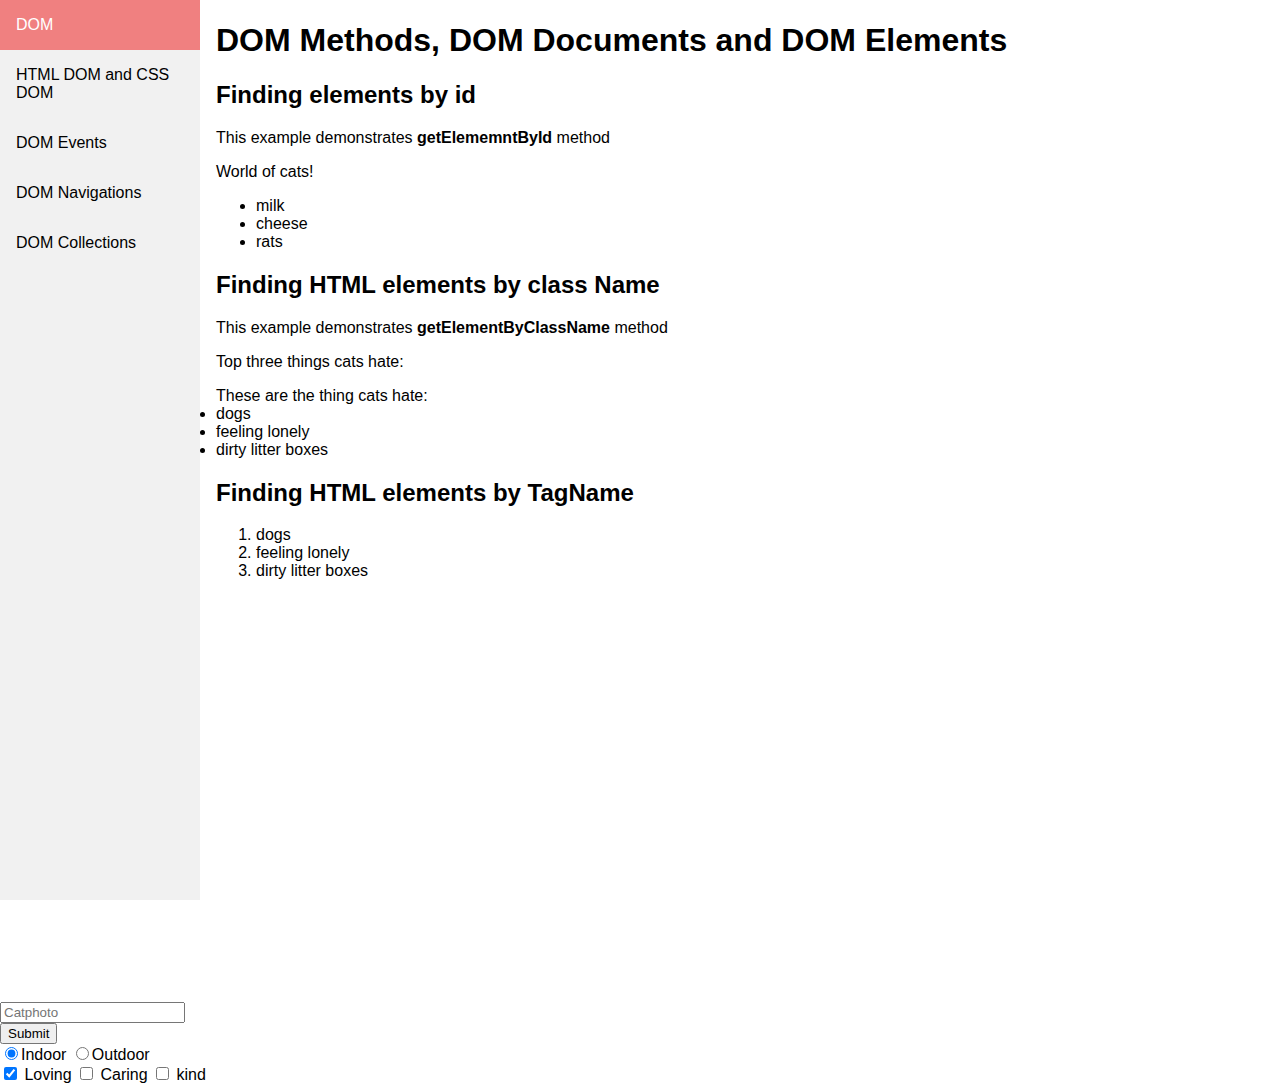
<file: index.html>
<!DOCTYPE html>
<html>
  
<head>
<meta name="viewport" content="width=device-width, initial-scale=1.0">
<link  rel="stylesheet" href="./styles/style.css">
</head>
<body>
  
    <div class="sidebar">
        <a class="active" href="./index.html">DOM</a>
        <a href="./animation.html">HTML DOM and CSS DOM</a>
        <a href="./event.html">DOM Events</a>
        <a href="./navigation.html">DOM Navigations</a>
        <a href="./dom.html">DOM Collections</a>
    </div>
      <div class="content">
        <h1>DOM Methods, DOM Documents and DOM Elements</h1>
        
          <!--the getElementById method -->          
          <h2>Finding elements by id</h2>
          <p>This example demonstrates <b>getElememntById </b>method</p>
          <p class ="cats" id ="catslove"> Top 3 things cats love:
          <ul>
              <li>milk</li>
              <li>cheese</li>
              <li>rats</li>
          </ul></p>
                
       <!--the getElementByClassName method --> 
          <h2>Finding HTML elements by class Name</h2>
          <p>This example demonstrates <b>getElementByClassName </b>method</p>  
       <p class ="cats" >Top three things cats hate:</p> 
       <p id="catshate"></p>     
       <p>
         <!--find elements by TagName-->
         <h2>Finding HTML elements by TagName</h2>
          <ol>
          <li>dogs</li>
          <li>feeling lonely</li>
          <li>dirty litter boxes</li>
          </ol>          
      </p>
            
  </div>
      <div>
        <form id ="cat-photo-form" action = "/submit-cat-photo">
            <input type = "text" placeholder="Catphoto" required><br>
            <button type="submit">Submit</button> <br>
            <label  for = "indoor">
                <input id ="indoor" type ="radio" value ="indoor"name="indoor-outdoor"checked>Indoor
              </label>
              <label for ="outdoor">
                  <input id ="outdoor" type="radio" value ="outdoor" name="indoor-outdoor">Outdoor
              </label><br>
              <label for="loving">
                  <input id="loving" value ="loving" type="checkbox" name="personality" checked> Loving</label>
              <label for="caring"><input id="caring" value ="caring" type="checkbox" name="personality"> Caring</label>
              <label for="kind"><input id="kind" value ="kind" type="checkbox" name="personality"> kind</label>
        </form>
      </div>
        </div> 
      </div> 
      <script type ="text/javascript" src="/scripts/scripts.js"></script>     
</body>

</html>
</file>
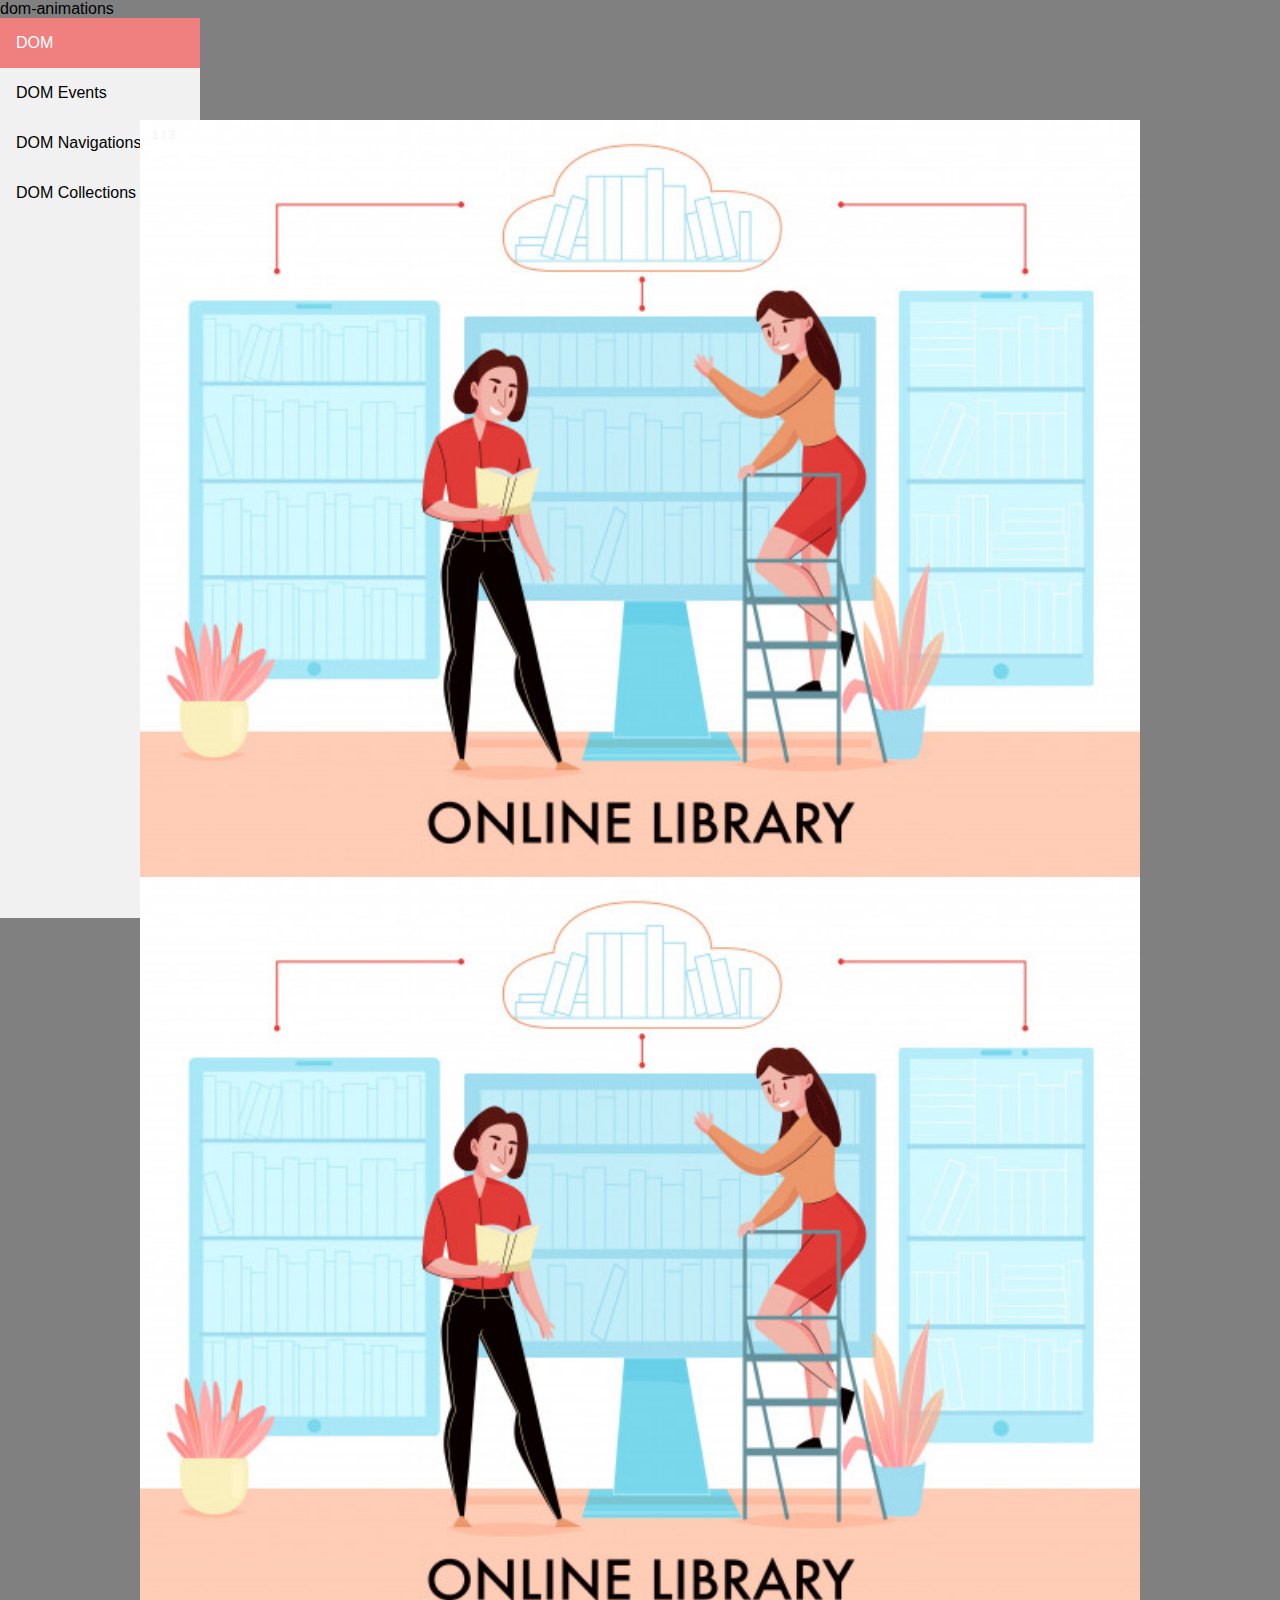
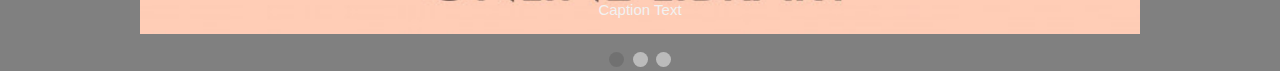
<file: animation.html>
<!DOCTYPE html>
<html>
<head>
 
    <link  rel="stylesheet" href="./styles/style.css">

<meta name="viewport" content="width=device-width, initial-scale=1">
<style>
* {box-sizing: border-box;}
body {font-family: Verdana, sans-serif;}
.mySlides {display: none;}
img {vertical-align: middle;}

/* Slideshow container */
.slideshow-container {
  max-width: 1000px;
  position: relative;
  margin: auto;
}

/* Caption text */
.text {
  color: #f2f2f2;
  font-size: 15px;
  padding: 8px 12px;
  position: absolute;
  bottom: 8px;
  width: 100%;
  text-align: center;
}

/* Number text (1/3 etc) */
.numbertext {
  color: #f2f2f2;
  font-size: 12px;
  padding: 8px 12px;
  position: absolute;
  top: 0;
}

/* The dots/bullets/indicators */
.dot {
  height: 15px;
  width: 15px;
  margin: 0 2px;
  background-color: #bbb;
  border-radius: 50%;
  display: inline-block;
  transition: background-color 0.6s ease;
}

.active {
  background-color: #717171;
}

/* Fading animation */
.fade {
  -webkit-animation-name: fade;
  -webkit-animation-duration: 1.5s;
  animation-name: fade;
  animation-duration: 1.5s;
}

@-webkit-keyframes fade {
  from {opacity: .4} 
  to {opacity: 1}
}

@keyframes fade {
  from {opacity: .4} 
  to {opacity: 1}
}

/* On smaller screens, decrease text size */
@media only screen and (max-width: 300px) {
  .text {font-size: 11px}
}
</style>
</head>
 dom-animations
<body id="background">

    <div class="sidebar">
        <a class="active" href="./index.html">DOM</a>
        <a href="./event.html">DOM Events</a>
        <a href="./navigation.html">DOM Navigations</a>
        <a href="./dom.html">DOM Collections</a>
    </div>
<body>

<h2>Team DOM</h2>
<p>This is our animation</p>

<div class="slideshow-container">

<div class="mySlides fade">
  <div class="numbertext">1 / 3</div>
  <img src="./image/online.jpg" style="width:100%">
  <img src="./image/online.jpg" style="width:100%">
  <div class="text">Caption Text</div>
</div>

<div class="mySlides fade">
  <div class="numbertext">2 / 3</div>
 dom-animations
  <img src="./image/online-learning_1325-147.jpg" style="width:100%">

  <img src="./image/online-learning_1325-147.jpg" style="width:100%">

  <div class="text">Caption Two</div>
</div>

<div class="mySlides fade">
  <div class="numbertext">3 / 3</div>

  <img src="./image/coders.jpg" style="width:100%">

  <img src="./image/coders.jpg" style="width:100%">

  <div class="text">Caption Three</div>
</div>

</div>
<br>

<div style="text-align:center">
  <span class="dot"></span> 
  <span class="dot"></span> 
  <span class="dot"></span> 
</div>

<script>
  document.getElementById("background").style.backgroundColor = "grey";
  </script>


<script>
var slideIndex = 0;
showSlides();

function showSlides() {
  var i;
  var slides = document.getElementsByClassName("mySlides");
  var dots = document.getElementsByClassName("dot");
  for (i = 0; i < slides.length; i++) {
    slides[i].style.display = "none";  
  }
  slideIndex++;
  if (slideIndex > slides.length) {slideIndex = 1}    
  for (i = 0; i < dots.length; i++) {
    dots[i].className = dots[i].className.replace(" active", "");
  }
  slides[slideIndex-1].style.display = "block";  
  dots[slideIndex-1].className += " active";
  setTimeout(showSlides, 2000); // Change image every 2 seconds
}
</script>

</body>
</html>
</file>
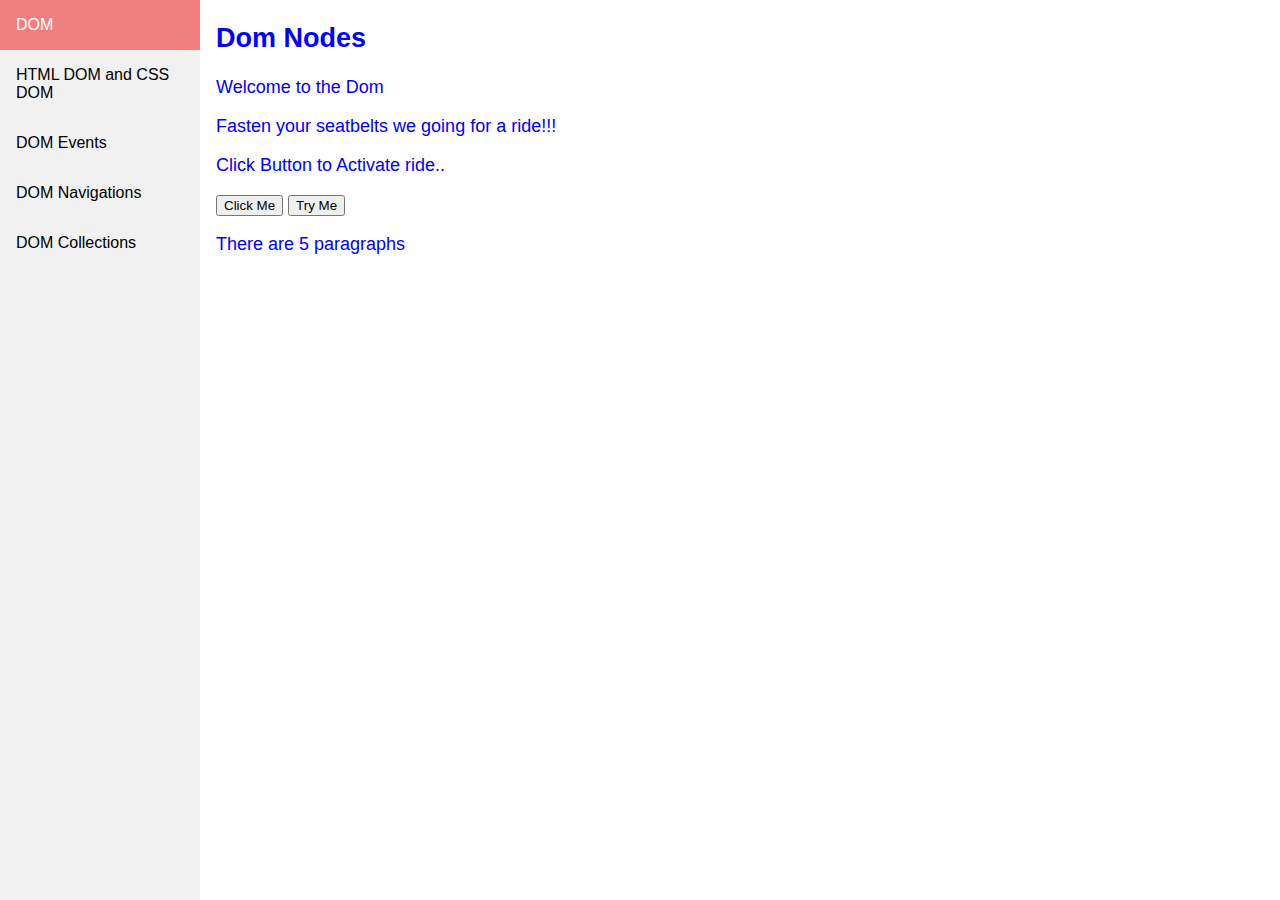
<file: dom.html>
<!DOCTYPE html>
<html lang="en">
<head>
    <meta charset="UTF-8">
    <meta name="viewport" content="width=device-width, initial-scale=1.0">
    <link  rel="stylesheet" href="./styles/style.css">
    <title>Dom</title>
</head>
<body>
    <div class="sidebar">
        <a class="active" href="./index.html">DOM</a>
        <a href="./animation.html" target="_blank">HTML DOM and CSS DOM</a>
        <a href="./event.html">DOM Events</a>
        <a href="./navigation.html">DOM Navigations</a>
        <a href="./dom.html" target="_blank">DOM Collections</a>
    </div>

    <div class="content " style="height: 40px; width: auto; font-size: large; color: blue;">
    <h2>Dom Nodes</h2>
    <p>Welcome to the Dom</p>
    <p>Fasten your seatbelts we going for a ride!!!</p>
    <p>Click Button to Activate ride..</p>
    <button onclick="myFunction()">Click Me</button>
    <button onclick="">Try Me</button>
    <p id="demo"></p>
    <p id="demo2"></p>
    </div>
    <script>
        function myFunction(){
            var myNodelist = document.querySelectorAll("p");
            var i;
            for (i = 0; i< myNodelist.length;i++){
                myNodelist[i].style.color = "red";
            }
        }
    </script>
    
    <script>
        var myNode =  document.querySelectorAll("p");
        document.getElementById("demo").innerHTML = "There are " + myNode.length +" paragraphs";
    </script>

    <script>
    var myCollection = document.getElementByTagName("p");
    document.getElementById("demo2").innerHTML = "The Heading for our topic is: " + myCollection[1].innerHTML;
</script>



</body>
</html>
</file>
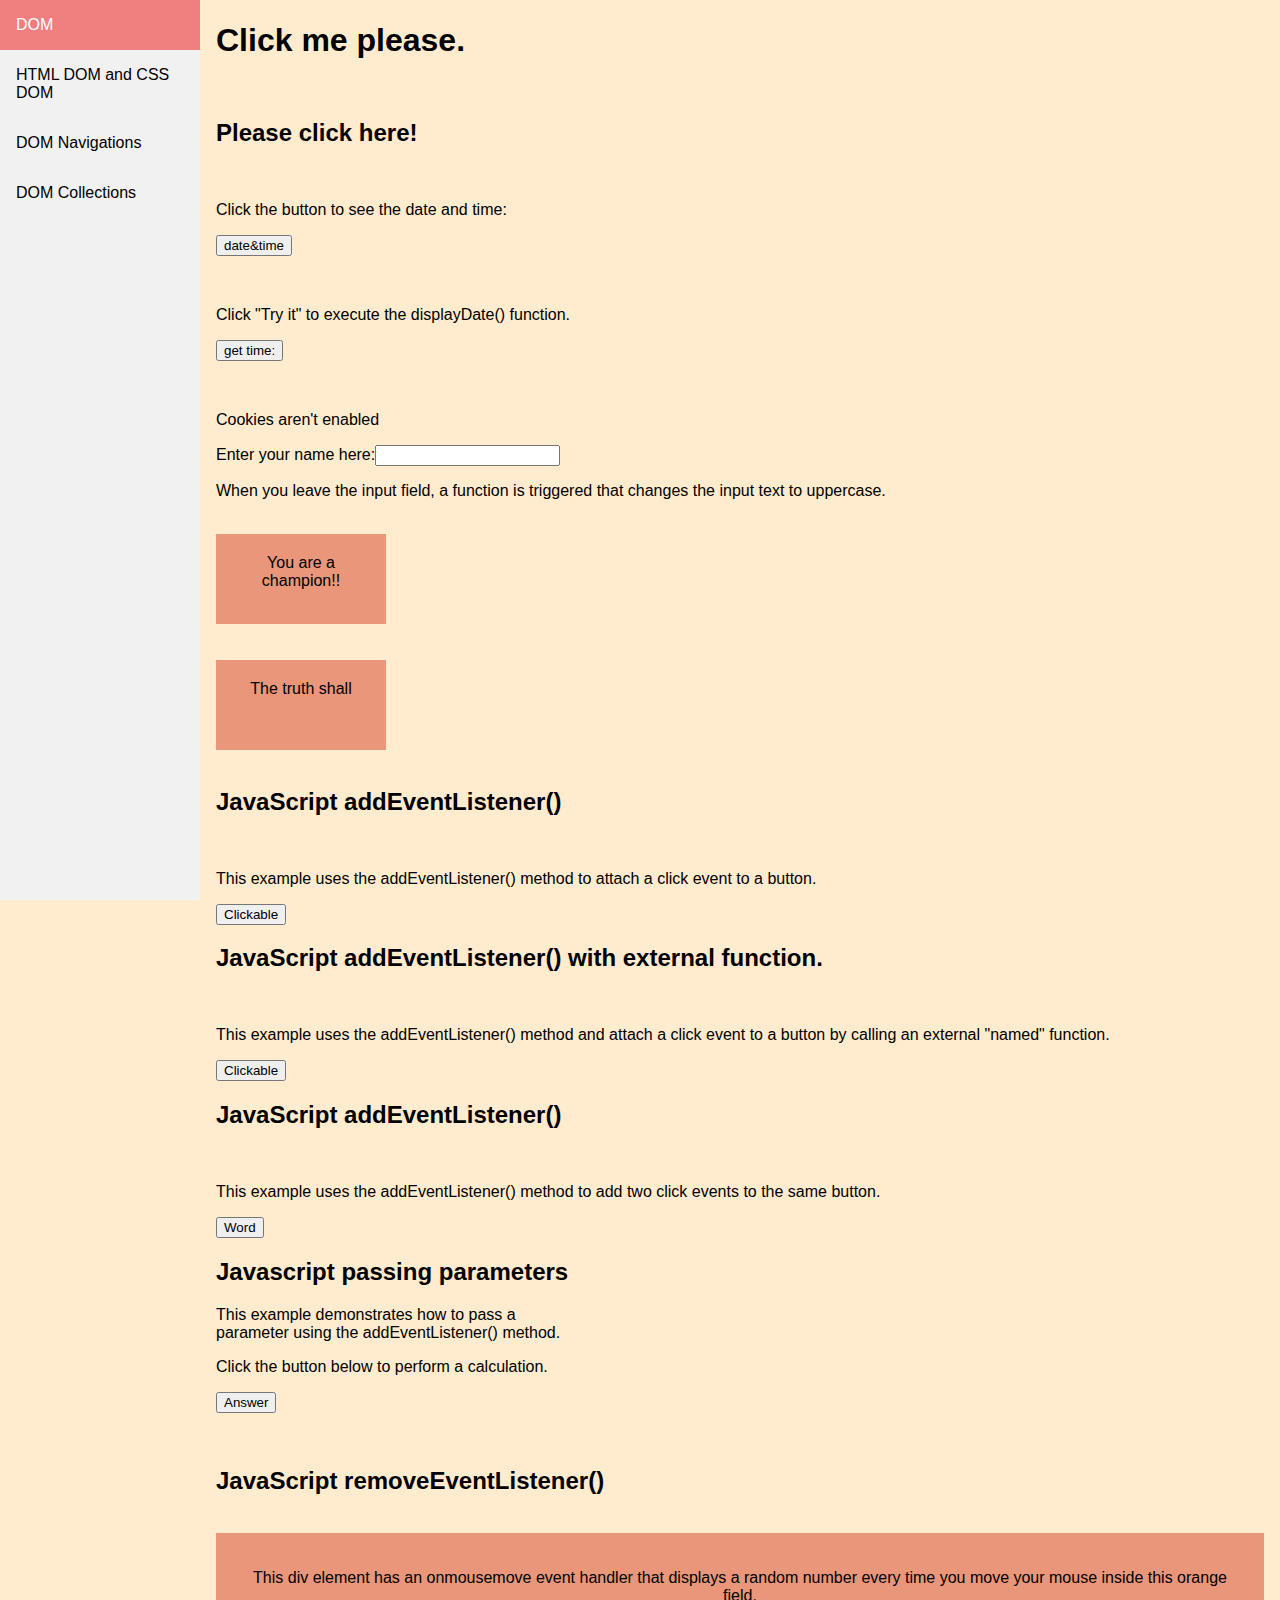
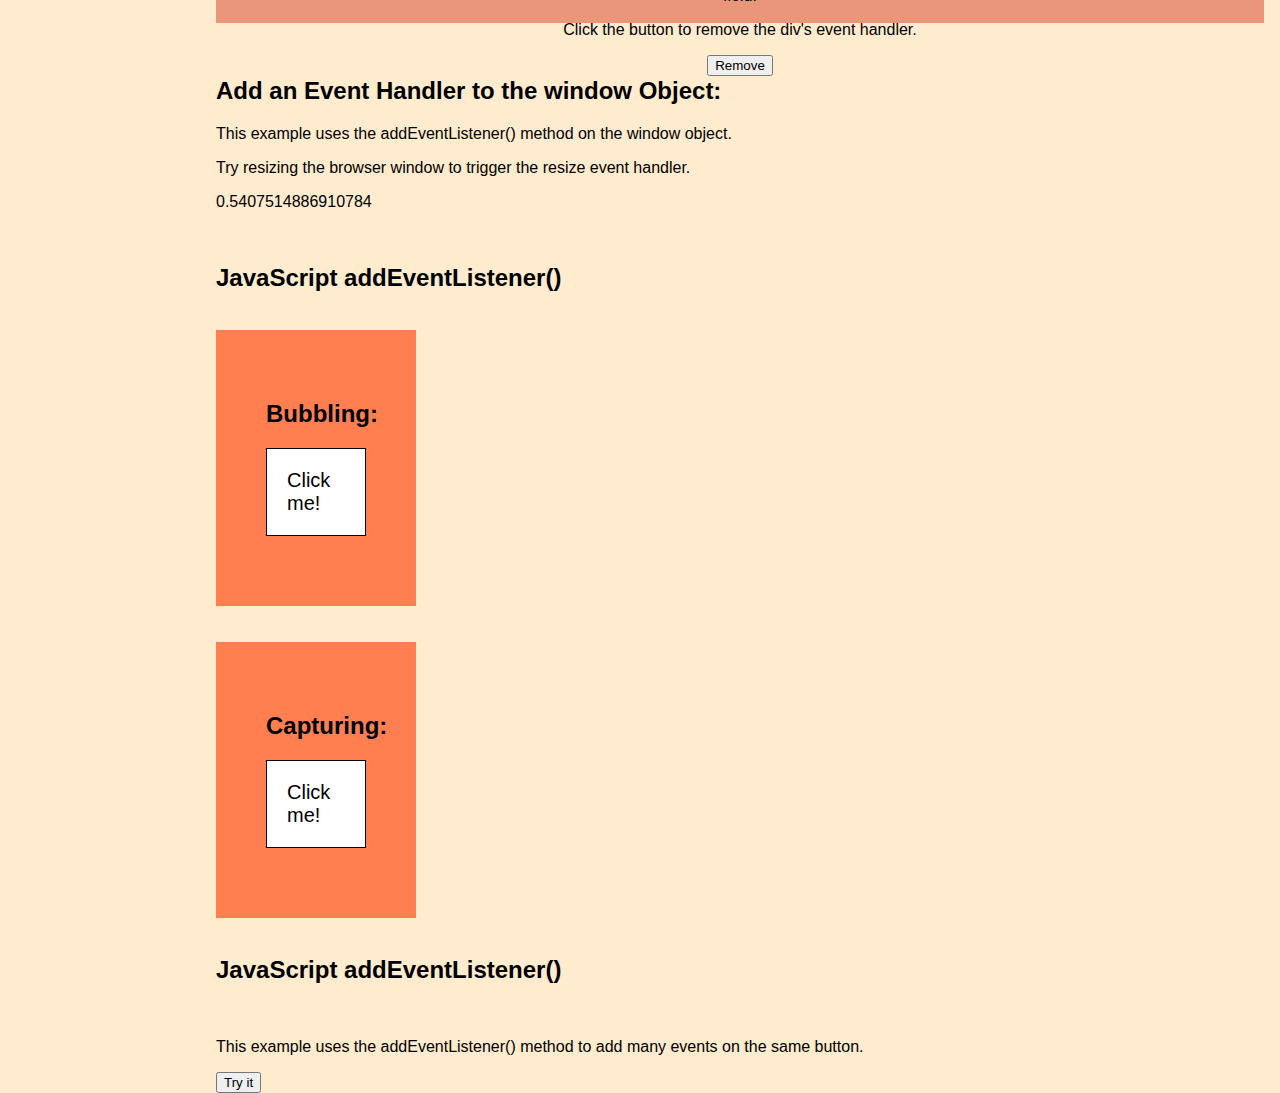
<file: event.html>
<!DOCTYPE html>
<html>
    <head>
        <title>Dom</title>
        <meta content="text/html; charset=utf-8" http-equiv="Content-Type">
        <link  rel="stylesheet" href="./styles/style.css">
        <style>
            body{
                background-color: blanchedalmond;
            }
            #myDiv1, #myDiv2 {
              background-color: coral;
              padding: 50px;
              width:100px;
            }
            
            #myP1, #myP2 {
              background-color: white; 
              font-size: 20px;
              border: 1px solid;
              padding: 20px;
            }
            </style>
    </head>

    <body onload="checkCookies()">
 <div class="sidebar">
        <a class="active" href="./index.html">DOM</a>
        <a href="./animation.html" >HTML DOM and CSS DOM</a>
        <a href="./navigation.html">DOM Navigations</a>
        <a href="./dom.html">DOM Collections</a>
    </div>
    <div class="content">
        <!--Clicking the text in the h1 element replaces the text with 'I love Jesus'-->
        <h1 onclick="this.innerHTML='I love Jesus'">Click me please.</h1>
​
        <!--Here, the function changeText is called when one clicks on the text.-->
        <h2 onclick="changeText(this)">Please click here! </h2>
        <script type="text/javascript">
            function changeText(id){
                id.innerHTML="It will be okay.";
            }
        </script>
​
        <!--Here, the function displayDate() is called when one clicks 
            on the button that has the event has the event.-->
        <p>Click the button to see the date and time:</p>
        <button onclick="displayDate()">date&time</button>
        <script type="text/javascript">
            function displayDate(){
                document.getElementById("date").innerHTML = Date();
            }
        </script>
        <p id="date"></p>
​
        <!--Here, a function named displayDate is assigned to an HTML 
            element with the id="myBtn". The function will be executed 
            when the button is clicked.-->
        <p>Click "Try it" to execute the displayDate() function.</p>
        <button id="myBtn">get time:</button>
        <p id="time"></p>
        <script type="text/javascript">
            document.getElementById("myBtn").onclick=displayDate;
​
            function dispalyDate(){
                document.getElementById("time").innerHTML = Date();
            }
        </script>
​
        <!--This code checks if the browser you have used has cookies enabled.
        The function is called in the body element.-->
        <p id="demo1"></p>
        <script type="text/javascript">
            var text="";
            function checkCookies(){
                if(navigator.coockieEnabled == true){
                    text = "Cookies are enabled.";
                }
                else{
                    text = "Cookies aren't enabled";
                }
                document.getElementById("demo1").innerHTML = text;
            }
        </script>
​
        <!--function myFunction is called after a user has left the input area, 
            changing the input to upper case.-->
        <script type="text/javascript">
            function myFunc(){
                var text = document.getElementById("fname");
                text.value = text.value.toUpperCase(); 
            }
        </script>
        
        Enter your name here:<input type="text" id="fname" onchange=myFunc()>
        <p>When you leave the input field, a function is triggered that 
            changes the input text to uppercase.</p>
​
        <!--Function mOver is called when the cursor moves over 
            the div(containing the text), changing the text to (Yes you can.).
            Function mOut is called when the cursor is moved away from the text-->
        <div onmouseover="mOver(this)" onmouseout="mOut(this)" style="background-color:darksalmon; width:130px; height:50px; text-align: center; padding: 20px;">You are a champion!!</div> <br>
        <script>
            function mOver(obj){
                obj.innerHTML= "Yes you can!!";
            }
            function mOut(obj){
                obj.innerHTML= "You are a champion!!";
            }
        </script>   
​
        <!--Function mDown is called when the cursor clicks and holds 
            the div(containing the text), changing the text. On release, function mUp is called and the text changes again.
        -->
        <div onmousedown="mDown(this)" onmouseup="mUp(this)"  style="background-color:darksalmon; width:130px; height:50px; text-align: center; padding: 20px;">The truth shall</div>
        <script>
            function mDown(object){
                object.style.backgroundColor="red";
                object.innerHTML="SET";
            }
            function mUp(object){
                object.style.backgroundColor="blue";
                object.innerHTML="YOU FREE!!"
            }          
        </script>
​
        <!--This example uses the addEventListener() method to attach a 
            click event to a button.-->
        <h2>JavaScript addEventListener()</h2>
​
        <p>This example uses the addEventListener() method to attach a click event to a button.</p>
​
        <button id="btn">Clickable</button>
​
        <script>
            document.getElementById("btn").addEventListener("click", function() {
            alert("Jesus is Lord!");
            });
        </script>
​
        <!--This example uses the addEventListener() method and attach 
            a click event to a button by calling an external "named" function.-->
        <h2>JavaScript addEventListener() with external function.</h2>
​
        <p>This example uses the addEventListener() method and attach a click event to a button by calling an external "named" function.</p>
​
        <button id="btwn">Clickable</button>
        <script>
            document.getElementById("btwn").addEventListener("click", myFaith);
            function myFaith(){
                alert("I am a born-again Christian.");
            }
        </script>
​
​
        <!--This example uses the addEventListener() method to add 
            two click events to the same button.-->
        <h2>JavaScript addEventListener()</h2>
​
        <p>This example uses the addEventListener() method to add two 
            click events to the same button.</p>
        <button id="yesu">Word</button>
        <script>
            var x = document.getElementById("yesu");
            x.addEventListener("click", myBeauty);
            x.addEventListener("click", myMake);
​
            function myBeauty(){
                alert("I am Beautifully...");
            }
            function myMake(){
                alert("and Wonderfully made!!!");
            }
        </script>
​
        <!--passing parameters in Javascript-->
        <h2>Javascript passing parameters</h2>
        <div >
            This example demonstrates how to pass a <br>
            parameter using the addEventListener() method.
        </div >
        <p>Click the button below to perform a calculation.</p>
​
        <button id="buton">Answer</button>
        <p id="clck"></p>
        <script>
            var a = 3;
            var b = 8;
            document.getElementById("buton").addEventListener("click",
            function(){
                myAge(a,b);
            });
            function myAge(c,d){
                var age = c * d;
                document.getElementById("clck").innerHTML="I am "+age+ "years old.Yeap, now you know.";
            }
        </script>
​
        <!--This code removes an eventListener-->
        
            <h2>JavaScript removeEventListener()</h2>
​
            <div id="myDIV3" style="background-color:darksalmon; width:auto; height:50px; text-align: center; padding: 20px;">
              <p>This div element has an onmousemove event handler that displays a random number every time you move your mouse inside this orange field.</p>
              <p>Click the button to remove the div's event handler.</p>
              <button onclick="removeHandler()" id="myBtn3">Remove</button><br><br>
            </div>
            
            <p id="demo3"></p>
            
            <script>
            document.getElementById("myDIV3").addEventListener("mousemove", myFunction);
            
            function myFunction() {
              document.getElementById("demo3").innerHTML = Math.random();
            }
            
            function removeHandler() {
              document.getElementById("myDIV3").removeEventListener("mousemove", myFunction);
            }
            </script>
​
        <!--Resizing a window using the addEventListener() method-->
        <h2>Add an Event Handler to the window Object:</h2>
       
        <p>This example uses the addEventListener() method on the window object.</p>
        <p id="move" >Try resizing the browser window to trigger the resize event handler.</p>
        <p id="resize"></p>
        <script>
            window.addEventListener("resize",function(){
                document.getElementById("resize").innerHTML=Math.random();
            });
            
        </script> 
​
​
        <!--This code demonstrates bubbling and Capturing-->
        <h2>JavaScript addEventListener()</h2>
​
        <div id="myDiv1">
            <h2>Bubbling:</h2>
            <p id="myP1">Click me!</p>
        </div><br>
​
        <div id="myDiv2">
            <h2>Capturing:</h2>
            <p id="myP2">Click me!</p>
        </div>
​
        <script>
            document.getElementById("myP1").addEventListener("click", function() {
            alert("You clicked the white element!");
            }, false);
​
            document.getElementById("myDiv1").addEventListener("click", function() {
            alert("You clicked the orange element!");
            }, false);
​
            document.getElementById("myP2").addEventListener("click", function() {
            alert("You clicked the white element!");
            }, true);
​
            document.getElementById("myDiv2").addEventListener("click", function() {
            alert("You clicked the orange element!");
            }, true);
        </script>
​
        
        <!--This code demonstrates how to add events of diiferent types to a single element.-->
        <h2>JavaScript addEventListener()</h2>
​
        <p>This example uses the addEventListener() method to add many events on the same button.</p>
​
        <button id="myBtn">Try it</button>
​
        <p id="demo"></p>
​
        <script>
        var x = document.getElementById("myBtn");
        x.addEventListener("mouseover", myFunction);
        x.addEventListener("click", mySecondFunction);
        x.addEventListener("mouseout", myThirdFunction);
​
        function myFunction() {
        document.getElementById("demo").innerHTML += "Moused over!<br>";
        }
​
        function mySecondFunction() {
        document.getElementById("demo").innerHTML += "Clicked!<br>";
        }
​
        function myThirdFunction() {
        document.getElementById("demo").innerHTML += "Moused out!<br>";
        }
        </script>
​
​</div
​
    </body>
</html>
</file>
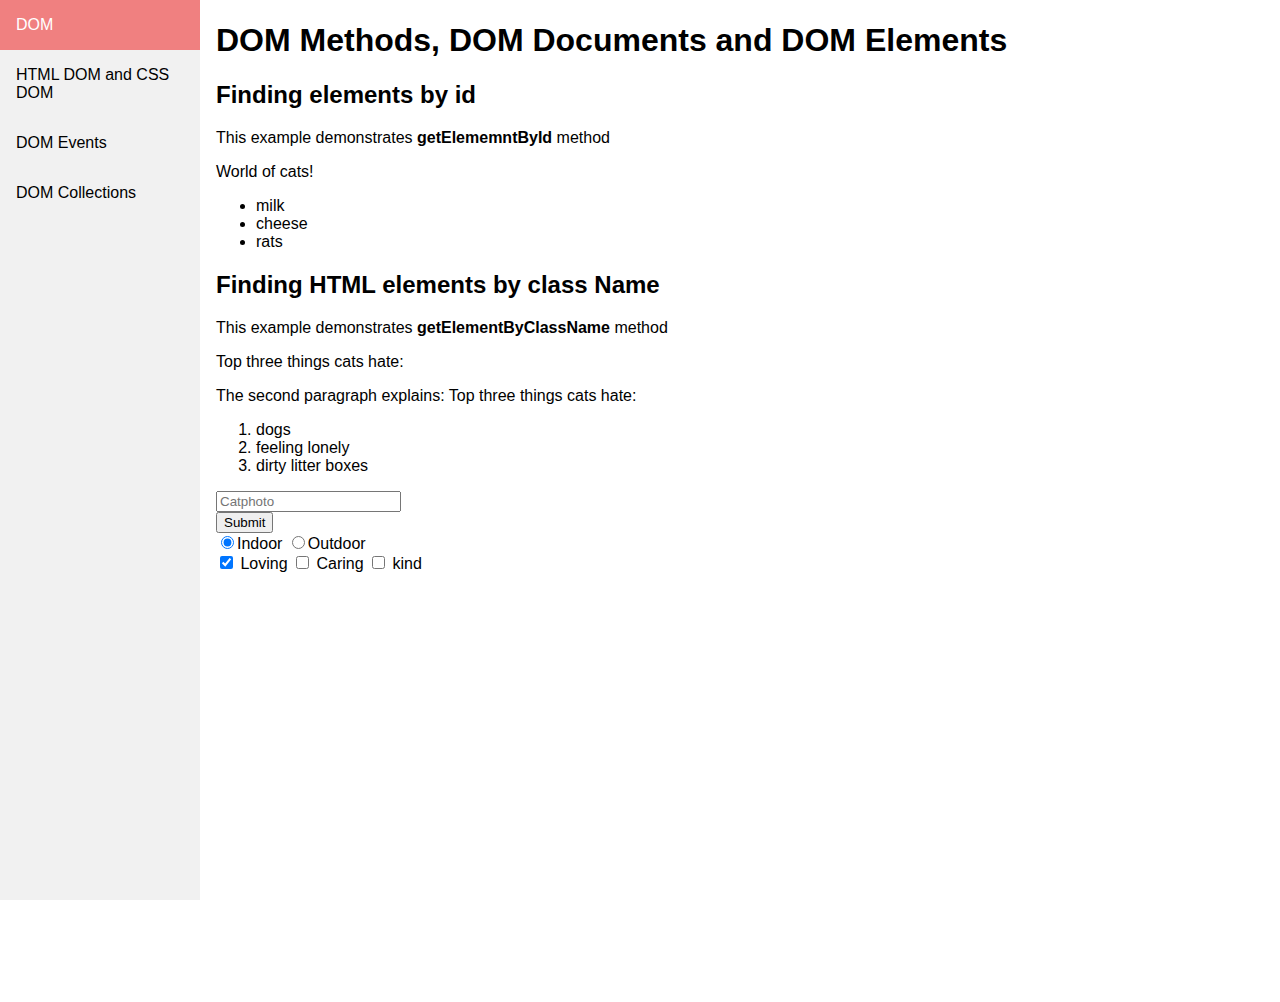
<file: home.html>
<!DOCTYPE html>
<html>
<head>
<meta name="viewport" content="width=device-width, initial-scale=1.0">
<link  rel="stylesheet" href="/styles/home.css">
</head>
<body>
    <div class="sidebar">
        <a class="active" href="#home">DOM</a>
        <a href="/pages/animation.html" target="_blank">HTML DOM and CSS DOM</a>
        <a href="#">DOM Events</a>
        <a href="#about">DOM Collections</a>
    </div>
      <div class="content">
        <h1>DOM Methods, DOM Documents and DOM Elements</h1>
        <div  id="intro">
          <h2>Finding elements by id</h2>
          <p>This example demonstrates <b>getElememntById </b>method</p>
          <p class ="cats" id ="catslove"> Top 3 things cats love:
          <ul>
              <li>milk</li>
              <li>cheese</li>
              <li>rats</li>
          </ul></p>
          
      <!--the getElementById method used id=cats to find the element-->     
      <script>
           var myElement = document.getElementById('catslove');
           myElement.innerHTML ="World of cats!";
      </script>
       <!--the getElementByClassName method used id=cathate to find the element--> 
          <h2>Finding HTML elements by class Name</h2>
          <p>This example demonstrates <b>getElementByClassName </b>method</p>  
       <p class ="cats" >Top three things cats hate:</p> 
       <p id="catshate"></p>     
       <p>
          <ol>
          <li>dogs</li>
          <li>feeling lonely</li>
          <li>dirty litter boxes</li>
          </ol>
      </p>
      <script>
           var x = document.getElementsByClassName('cats');
           document.getElementById('catshate').innerHTML ="The second paragraph explains: " + x[1].innerHTML; 
       </script>         
  </div>
      <div>
        <form id ="cat-photo-form" action = "/submit-cat-photo">
            <input type = "text" placeholder="Catphoto" required><br>
            <button type="submit">Submit</button> <br>
            <label  for = "indoor">
                <input id ="indoor" type ="radio" value ="indoor"name="indoor-outdoor"checked>Indoor
              </label>
              <label for ="outdoor">
                  <input id ="outdoor" type="radio" value ="outdoor" name="indoor-outdoor">Outdoor
              </label><br>
              <label for="loving">
                  <input id="loving" value ="loving" type="checkbox" name="personality" checked> Loving</label>
              <label for="caring"><input id="caring" value ="caring" type="checkbox" name="personality"> Caring</label>
              <label for="kind"><input id="kind" value ="kind" type="checkbox" name="personality"> kind</label>
        </form>
      </div>
        </div> 
      </div>      
</body>

</html>
</file>
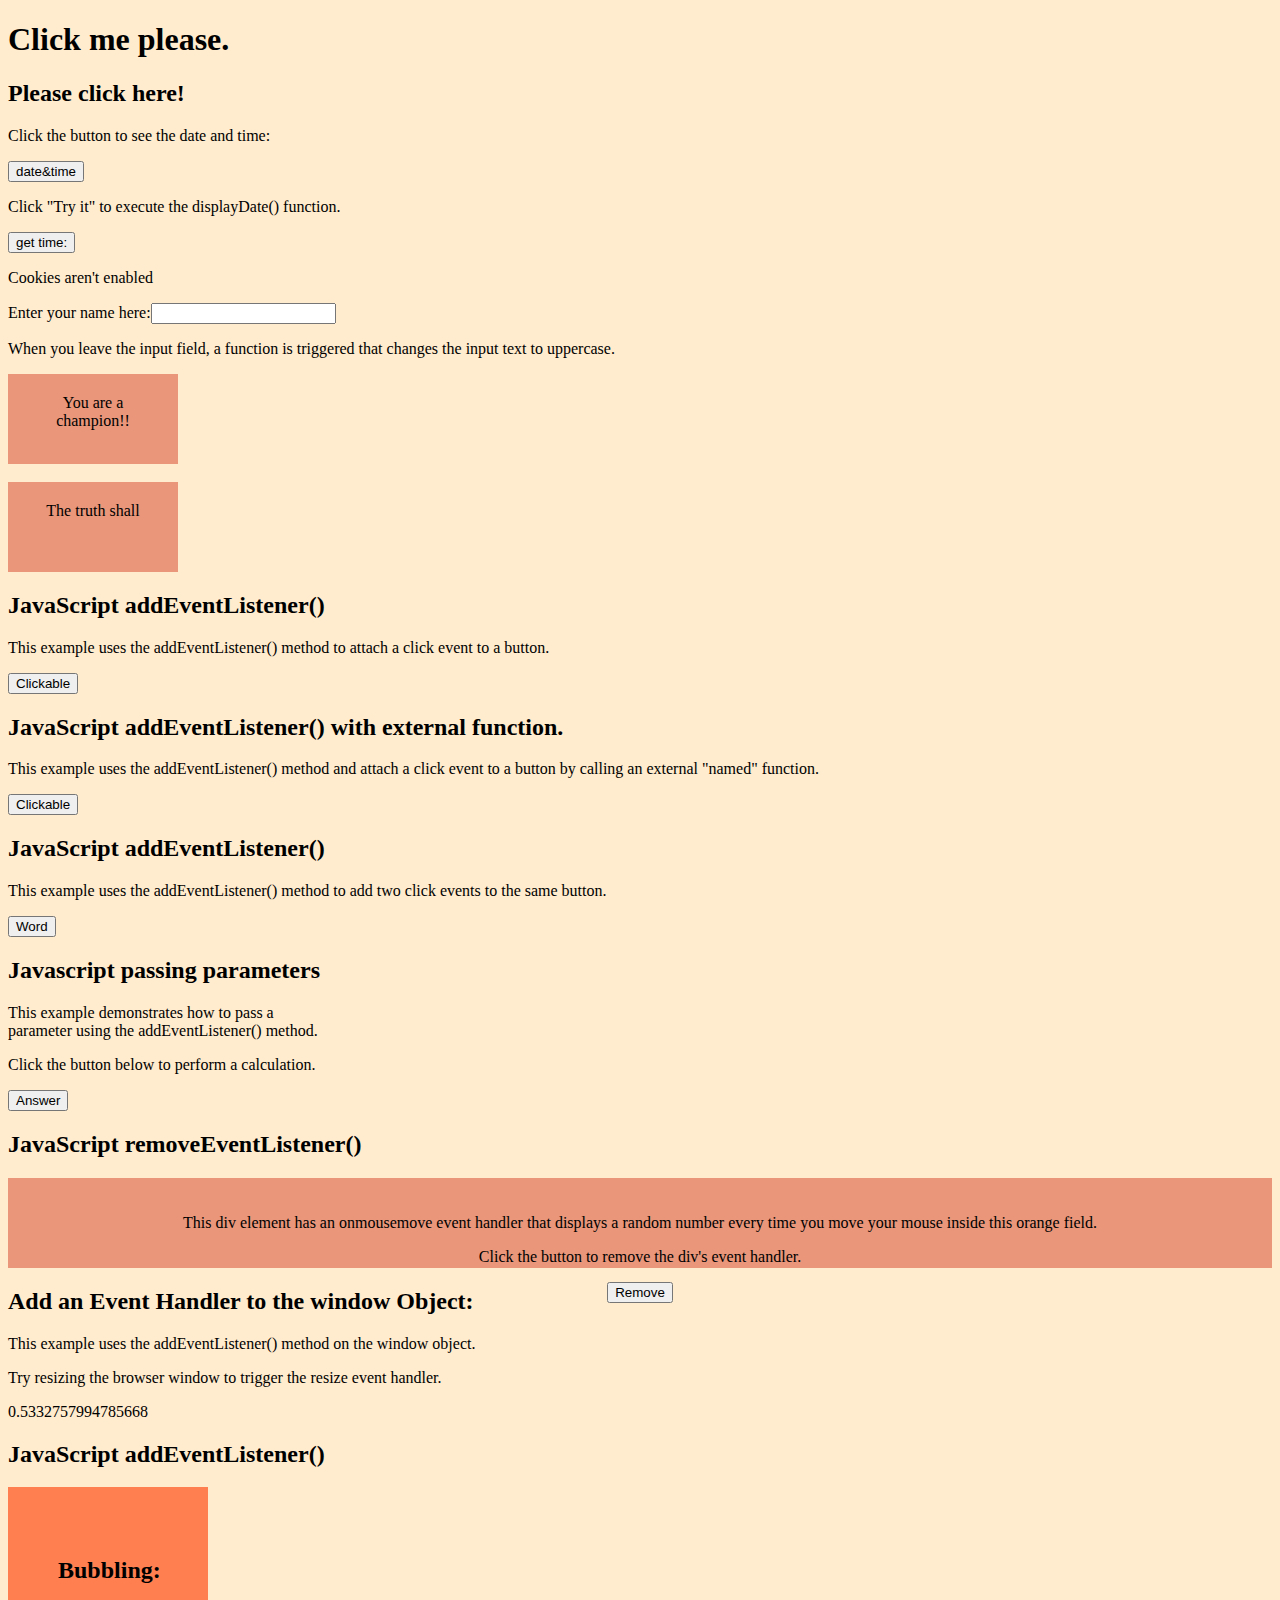
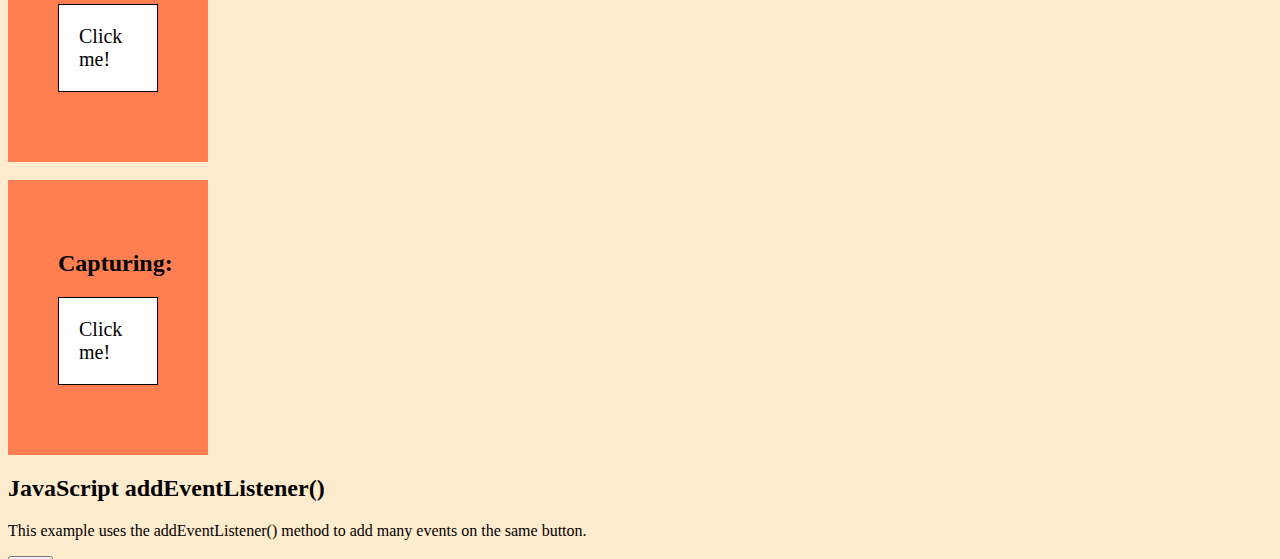
<file: pages/domEvents.html>
<!DOCTYPE html>
<html>
    <head>
        <title>Dom</title>
        <meta content="text/html; charset=utf-8" http-equiv="Content-Type">
        <style>
            body{
                background-color: blanchedalmond;
            }
            #myDiv1, #myDiv2 {
              background-color: coral;
              padding: 50px;
              width:100px;
            }
            
            #myP1, #myP2 {
              background-color: white; 
              font-size: 20px;
              border: 1px solid;
              padding: 20px;
            }
            </style>
    </head>
    <body onload="checkCookies()">
        <!--Clicking the text in the h1 element replaces the text with 'I love Jesus'-->
        <h1 onclick="this.innerHTML='I love Jesus'">Click me please.</h1>

        <!--Here, the function changeText is called when one clicks on the text.-->
        <h2 onclick="changeText(this)">Please click here! </h2>
        <script type="text/javascript">
            function changeText(id){
                id.innerHTML="It will be okay.";
            }
        </script>

        <!--Here, the function displayDate() is called when one clicks 
            on the button that has the event has the event.-->
        <p>Click the button to see the date and time:</p>
        <button onclick="displayDate()">date&time</button>
        <script type="text/javascript">
            function displayDate(){
                document.getElementById("date").innerHTML = Date();
            }
        </script>
        <p id="date"></p>

        <!--Here, a function named displayDate is assigned to an HTML 
            element with the id="myBtn". The function will be executed 
            when the button is clicked.-->
        <p>Click "Try it" to execute the displayDate() function.</p>
        <button id="myBtn">get time:</button>
        <p id="time"></p>
        <script type="text/javascript">
            document.getElementById("myBtn").onclick=displayDate;

            function dispalyDate(){
                document.getElementById("time").innerHTML = Date();
            }
        </script>

        <!--This code checks if the browser you have used has cookies enabled.
        The function is called in the body element.-->
        <p id="demo1"></p>
        <script type="text/javascript">
            var text="";
            function checkCookies(){
                if(navigator.coockieEnabled == true){
                    text = "Cookies are enabled.";
                }
                else{
                    text = "Cookies aren't enabled";
                }
                document.getElementById("demo1").innerHTML = text;
            }
        </script>

        <!--function myFunction is called after a user has left the input area, 
            changing the input to upper case.-->
        <script type="text/javascript">
            function myFunction(){
                var text = document.getElementById("fname");
                text.value = text.value.toUpperCase(); 
            }
        </script>
        Enter your name here:<input type="text" id="fname" onchange=myFunction()>
        <p>When you leave the input field, a function is triggered that 
            changes the input text to uppercase.</p>

        <!--Function mOver is called when the cursor moves over 
            the div(containing the text), changing the text to (Yes you can.).
            Function mOut is called when the cursor is moved away from the text-->
        <div onmouseover="mOver(this)" onmouseout="mOut(this)" style="background-color:darksalmon; width:130px; height:50px; text-align: center; padding: 20px;">You are a champion!!</div> <br>
        <script>
            function mOver(obj){
                obj.innerHTML= "Yes you can!!";
            }
            function mOut(obj){
                obj.innerHTML= "You are a champion!!";
            }
        </script>   

        <!--Function mDown is called when the cursor clicks and holds 
            the div(containing the text), changing the text. On release, function mUp is called and the text changes again.
        -->
        <div onmousedown="mDown(this)" onmouseup="mUp(this)"  style="background-color:darksalmon; width:130px; height:50px; text-align: center; padding: 20px;">The truth shall</div>
        <script>
            function mDown(object){
                object.style.backgroundColor="red";
                object.innerHTML="SET";
            }
            function mUp(object){
                object.style.backgroundColor="blue";
                object.innerHTML="YOU FREE!!"
            }          
        </script>

        <!--This example uses the addEventListener() method to attach a 
            click event to a button.-->
        <h2>JavaScript addEventListener()</h2>

        <p>This example uses the addEventListener() method to attach a click event to a button.</p>

        <button id="btn">Clickable</button>

        <script>
            document.getElementById("btn").addEventListener("click", function() {
            alert("Jesus is Lord!");
            });
        </script>

        <!--This example uses the addEventListener() method and attach 
            a click event to a button by calling an external "named" function.-->
        <h2>JavaScript addEventListener() with external function.</h2>

        <p>This example uses the addEventListener() method and attach a click event to a button by calling an external "named" function.</p>

        <button id="btwn">Clickable</button>
        <script>
            document.getElementById("btwn").addEventListener("click", myFaith);
            function myFaith(){
                alert("I am a born-again Christian.");
            }
        </script>


        <!--This example uses the addEventListener() method to add 
            two click events to the same button.-->
        <h2>JavaScript addEventListener()</h2>

        <p>This example uses the addEventListener() method to add two 
            click events to the same button.</p>
        <button id="yesu">Word</button>
        <script>
            var x = document.getElementById("yesu");
            x.addEventListener("click", myBeauty);
            x.addEventListener("click", myMake);

            function myBeauty(){
                alert("I am Beautifully...");
            }
            function myMake(){
                alert("and Wonderfully made!!!");
            }
        </script>

        <!--passing parameters in Javascript-->
        <h2>Javascript passing parameters</h2>
        <div >
            This example demonstrates how to pass a <br>
            parameter using the addEventListener() method.
        </div >
        <p>Click the button below to perform a calculation.</p>

        <button id="buton">Answer</button>
        <p id="clck"></p>
        <script>
            var a = 3;
            var b = 8;
            document.getElementById("buton").addEventListener("click",
            function(){
                myAge(a,b);
            });
            function myAge(c,d){
                var age = c * d;
                document.getElementById("clck").innerHTML="I am "+age+ "years old.Yeap, now you know.";
            }
        </script>

        <!--This code removes an eventListener-->
        
            <h2>JavaScript removeEventListener()</h2>

            <div id="myDIV3" style="background-color:darksalmon; width:auto; height:50px; text-align: center; padding: 20px;">
              <p>This div element has an onmousemove event handler that displays a random number every time you move your mouse inside this orange field.</p>
              <p>Click the button to remove the div's event handler.</p>
              <button onclick="removeHandler()" id="myBtn3">Remove</button><br><br>
            </div>
            
            <p id="demo3"></p>
            
            <script>
            document.getElementById("myDIV3").addEventListener("mousemove", myFunction);
            
            function myFunction() {
              document.getElementById("demo3").innerHTML = Math.random();
            }
            
            function removeHandler() {
              document.getElementById("myDIV3").removeEventListener("mousemove", myFunction);
            }
            </script>

        <!--Resizing a window using the addEventListener() method-->
        <h2>Add an Event Handler to the window Object:</h2>
       
        <p>This example uses the addEventListener() method on the window object.</p>
        <p id="move" >Try resizing the browser window to trigger the resize event handler.</p>
        <p id="resize"></p>
        <script>
            window.addEventListener("resize",function(){
                document.getElementById("resize").innerHTML=Math.random();
            });
            
        </script> 


        <!--This code demonstrates bubbling and Capturing-->
        <h2>JavaScript addEventListener()</h2>

        <div id="myDiv1">
            <h2>Bubbling:</h2>
            <p id="myP1">Click me!</p>
        </div><br>

        <div id="myDiv2">
            <h2>Capturing:</h2>
            <p id="myP2">Click me!</p>
        </div>

        <script>
            document.getElementById("myP1").addEventListener("click", function() {
            alert("You clicked the white element!");
            }, false);

            document.getElementById("myDiv1").addEventListener("click", function() {
            alert("You clicked the orange element!");
            }, false);

            document.getElementById("myP2").addEventListener("click", function() {
            alert("You clicked the white element!");
            }, true);

            document.getElementById("myDiv2").addEventListener("click", function() {
            alert("You clicked the orange element!");
            }, true);
        </script>

        
        <!--This code demonstrates how to add events of diiferent types to a single element.-->
        <h2>JavaScript addEventListener()</h2>

        <p>This example uses the addEventListener() method to add many events on the same button.</p>

        <button id="myBtn">Try it</button>

        <p id="demo"></p>

        <script>
        var x = document.getElementById("myBtn");
        x.addEventListener("mouseover", myFunction);
        x.addEventListener("click", mySecondFunction);
        x.addEventListener("mouseout", myThirdFunction);

        function myFunction() {
        document.getElementById("demo").innerHTML += "Moused over!<br>";
        }

        function mySecondFunction() {
        document.getElementById("demo").innerHTML += "Clicked!<br>";
        }

        function myThirdFunction() {
        document.getElementById("demo").innerHTML += "Moused out!<br>";
        }
        </script>



    </body>
</html>
</file>
<file: styles/style.css>
body {
  margin: 0;
  font-family: "Lato", sans-serif;
}

.sidebar {
  margin: 0;
  padding: 0;
  width: 200px;
  background-color: #f1f1f1;
  position: fixed;
  height: 100%;
  overflow: auto;
}

.sidebar a {
  display: block;
  color: black;
  padding: 16px;
  text-decoration: none;
}
 
.sidebar a.active {
  background-color: lightcoral;
  color: white;
}

.sidebar a:hover:not(.active) {
  background-color: #555;
  color: white;
}

div.content {
  margin-left: 200px;
  padding: 1px 16px;
  height: 1000px;
}

@media screen and (max-width: 700px) {
  .sidebar {
    width: 100%;
    height: auto;
    position: relative;
  }
  .sidebar a {float: left;}
  div.content {margin-left: 0;}
}

@media screen and (max-width: 400px) {
  .sidebar a {
    text-align: center;
    float: none;
  }
}
</file>
<file: styles/home.css>
body {
  margin: 0;
  font-family: "Lato", sans-serif;
}

.sidebar {
  margin: 0;
  padding: 0;
  width: 200px;
  background-color: #f1f1f1;
  position: fixed;
  height: 100%;
  overflow: auto;
}

.sidebar a {
  display: block;
  color: black;
  padding: 16px;
  text-decoration: none;
}
 
.sidebar a.active {
  background-color: lightcoral;
  color: white;
}

.sidebar a:hover:not(.active) {
  background-color: #555;
  color: white;
}

div.content {
  margin-left: 200px;
  padding: 1px 16px;
  height: 1000px;
}

@media screen and (max-width: 700px) {
  .sidebar {
    width: 100%;
    height: auto;
    position: relative;
  }
  .sidebar a {float: left;}
  div.content {margin-left: 0;}
}

@media screen and (max-width: 400px) {
  .sidebar a {
    text-align: center;
    float: none;
  }
}
</file>
